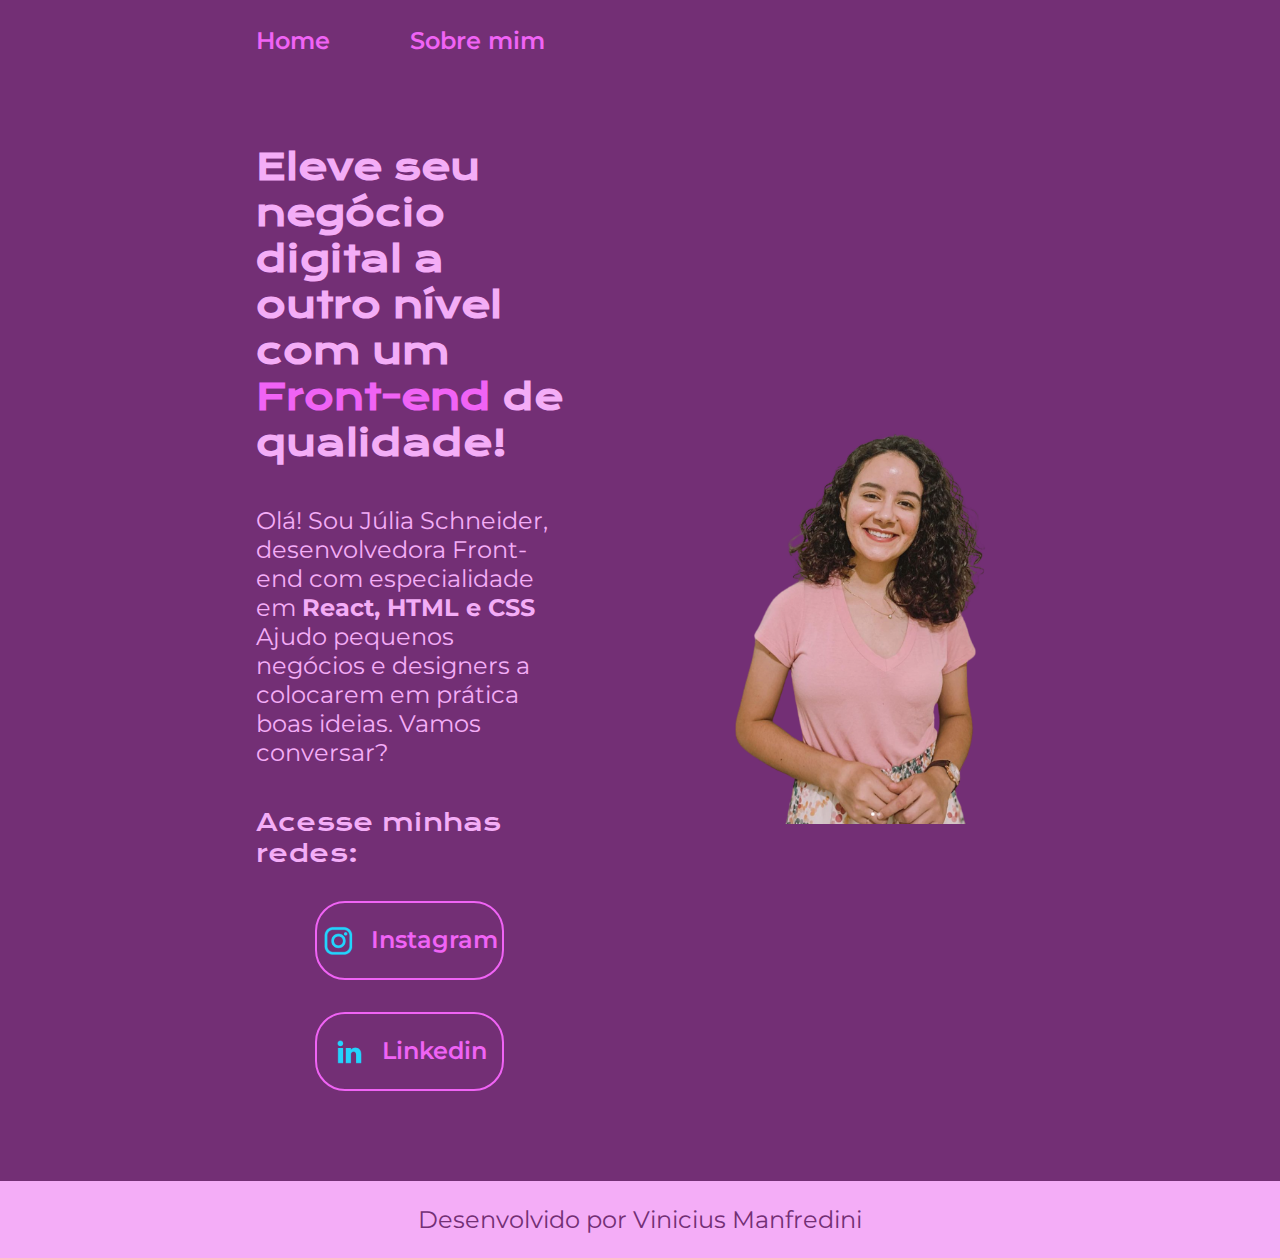
<file: index.html>
<!DOCTYPE html>
<html lang="pt-br">
<head>
    <meta charset="UTF-8">
    <meta http-equiv="X - UA - Compatible" content="IE=edge">
    <meta name="viewport" content="width=device-width, initial-scale=1.0">
    <title>Portifólio</title>
    <link rel="stylesheet" href="./style/style.css">
</head>
<body>
    <header class="cabecalho">
        <nav class="cabecalho__menu">
            <a class="cabecalho__menu__link" href="index.html"> Home </a>
            <a class="cabecalho__menu__link" href="about.html"> Sobre mim </a>

        </nav>
          
    
    </header>
    <main class="apresentacao">
        <section class="apresentacao__conteudo">
            <h1 class="apresentacao__conteudo__titulo">Eleve seu negócio digital a outro nível com um 
                <strong class="titulo-destaque"> Front-end </strong> de qualidade!</h1>    
            <p class="apresentacao__conteudo__texto"> Olá! Sou Júlia Schneider, desenvolvedora Front-end com especialidade em <strong>React, HTML e CSS </strong> 
            Ajudo pequenos negócios e designers a colocarem em prática boas ideias. Vamos conversar?</p>
            <div class="apresentacao__links">
                <h2 class="apresentacao__links__subtitulo">Acesse minhas redes:</h2>
                 <a class= "apresentacao__links__navegacao" href="https://www.instagram.com/juliaschneidercruz/">
                    <img src="./assets/instagram.png" alt="Icone do Instagram"> Instagram </a>
                
                 <a class="apresentacao__links__navegacao" href="https://br.linkedin.com/in/j%C3%BAlia-schneider-da-cruz-a30623182"> 
                    <img src="./assets/linkedin.png" alt="Icone do linkedin"> Linkedin </a>
            </div>
        </section>

        <img class="apresentacao__imagem" src="./assets/imagem7.png" alt="Foto da Júlia Schneider">
    </main>
    <footer class="rodape"> 
        <p> Desenvolvido por Vinicius Manfredini</p>
     </footer>
</body>
</html>
</file>
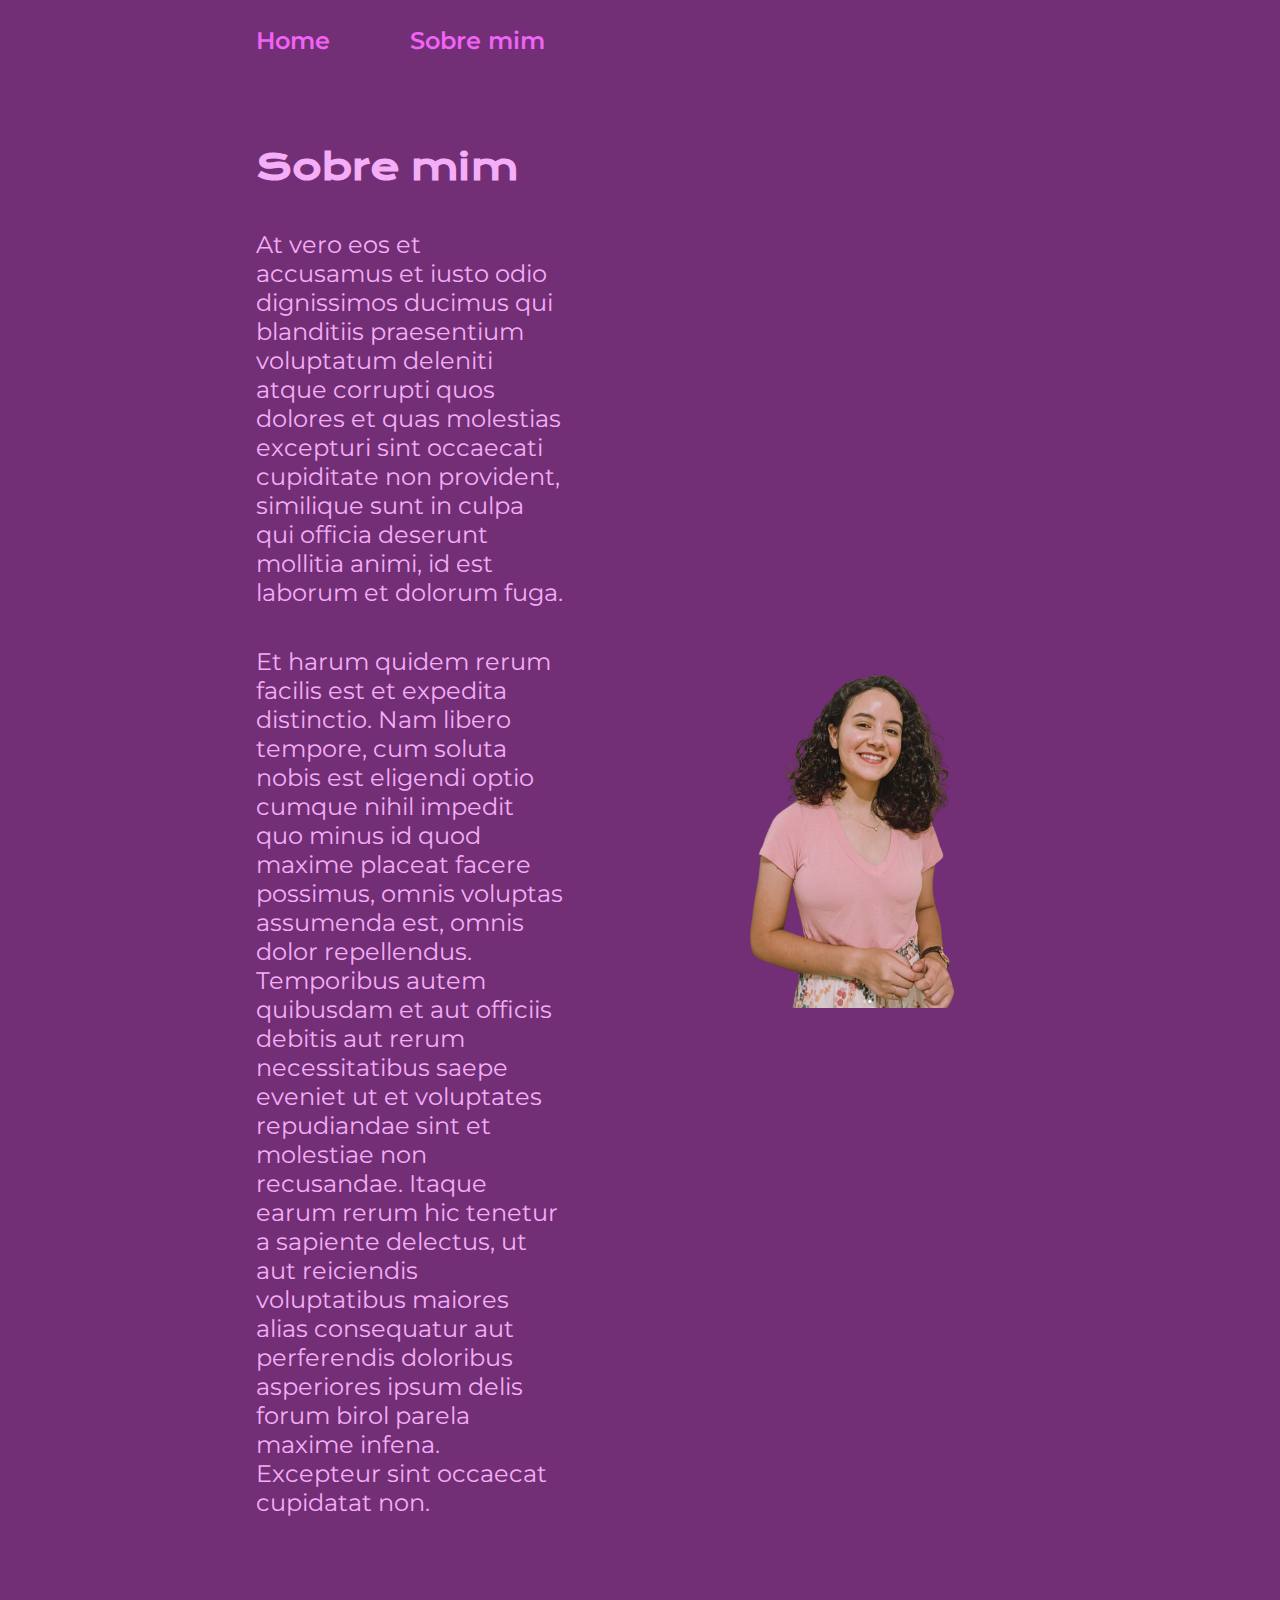
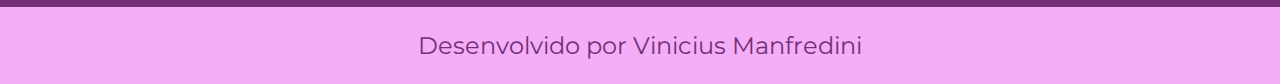
<file: about.html>
<!DOCTYPE html>
<html lang="pt-br">
<head>
    <meta charset="UTF-8">
    <meta http-equiv="X-UA-Compatible" content="IE=edge">
    <meta name="viewport" content="width=device-width, initial-scale=1.0">
    <title>Sobre mim</title>
    <link rel="stylesheet" href="./style/style.css">
</head>
<body>
    <header class="cabecalho">
        <nav class="cabecalho__menu">
            <a class="cabecalho__menu__link" href="index.html"> Home </a>
            <a class="cabecalho__menu__link" href="about.html"> Sobre mim </a>
        </nav>
    </header>

    <main class="apresentacao">
      <section class="apresentacao__conteudo">
        <h1 class="apresentacao__conteudo__titulo"> Sobre mim</h1>
            <p class="apresentacao__conteudo__texto">At vero eos et accusamus et iusto odio dignissimos ducimus qui blanditiis praesentium voluptatum deleniti atque corrupti quos dolores et quas molestias excepturi sint occaecati cupiditate non provident, similique sunt in culpa qui officia deserunt mollitia animi, id est laborum et dolorum fuga.      
             </p>
             <p class="apresentacao__conteudo__texto"> Et harum quidem rerum facilis est et expedita distinctio. Nam libero tempore, cum soluta nobis est eligendi optio cumque nihil impedit quo minus id quod maxime placeat facere possimus, omnis voluptas assumenda est, omnis dolor repellendus. Temporibus autem quibusdam et aut officiis debitis aut rerum necessitatibus saepe eveniet ut et voluptates repudiandae sint et molestiae non recusandae. Itaque earum rerum hic tenetur a sapiente delectus, ut aut reiciendis voluptatibus maiores alias consequatur aut perferendis doloribus asperiores ipsum delis forum birol parela maxime infena. Excepteur sint occaecat cupidatat non.
             </p>
        </section>
         <img class="apresentacao__imagem" src="./assets/imagem5.png" alt="Foto da Júlia Schneider">


    </main>

    <footer class="rodape"> 
     <p> Desenvolvido por Vinicius Manfredini</p>
    </footer>
</body>
</html>
</file>
<file: style/style.css>
@import url('https://fonts.googleapis.com/css2?family=Krona+One&family=Montserrat:wght@400;600&display=swap');


:root{
    --cor-primaria: #732F75;
    --cor-secundaria:#F4ADF7;
    --cor-terciaria:  #F063F5;
    --cor-hover:  #F4ADF7;

    --fonte-primaria:'Krona One', sans-serif;
    --fonte-secundaria: 'Montserrat', sans-serif;

}

* {
    margin: 0;
    padding: 0;
}

body {
    box-sizing: border-box;
    background-color: var(--cor-primaria);
    color:var(--cor-secundaria);
}
.cabecalho{
    padding: 2% 0% 0% 20%;

}

.cabecalho__menu{

    display: flex;
    gap: 80px;

}

.cabecalho__menu__link{
font-family: var(--fonte-secundaria);
font-size: 1.5rem;
font-weight: 600;
color: var(--cor-terciaria);
text-decoration: none;
}

.titulo-destaque {
    color:var(--cor-terciaria);
}
.apresentacao {
    padding: 7% 20%;
    display: flex;
    align-items: center;
    justify-content: space-between;
    gap: 82px;
}
.apresentacao__conteudo{
    width: 40%;
    display: flex;
    flex-direction: column;
    gap: 40px;
}
.apresentacao__conteudo__titulo{
    font-size: 2.25rem;
    font-family:var(--fonte-primaria);
}
.apresentacao__conteudo__texto{
    font-size: 1.5rem;
    font-family: var(--fonte-secundaria);
}
.apresentacao__links{
    display: flex;
    justify-content: space-between;
    flex-direction: column;
    align-items: center;
    gap: 32px;

}
.apresentacao__links__subtitulo{
    font-family:var(--fonte-primaria);
    font-weight: 400;
    font-size: 1.5rem;

}

.apresentacao__links__navegacao{
    display: flex;
    justify-content: center;
    gap: 16px;
    border: 2px solid var(--cor-terciaria);
    width: 60%;
    text-align: center;
    border-radius: 30px;
    font-size: 1.5rem;
    font-weight: 600;
    padding: 21.5px 0;
    text-decoration: none;
    color:var(--cor-terciaria);
    font-family:var(--fonte-secundaria);
        
}
   
.apresentacao__links__navegacao:hover{
    background-color:var(--cor-hover);
}
.apresentacao__imagem{
    width: 40%;

}

.rodape{
       padding: 24px;
        color: var(--cor-primaria);
        background-color: var(--cor-secundaria);  
        text-align: center;
        font-family:var(--fonte-secundaria);
        font-size: 1.5rem;
        font-weight: 400;

    }

@media(max-width: 1200px ){
    .cabecalho{
        padding: 10% ;

    }
    .cabecalho__menu{
        justify-content: center;
    }

    .apresentacao{
        flex-direction: column-reverse;
        padding: 7% 
    }
    .apresentacao__conteudo{
        width: auto;
    }

}
</file>
